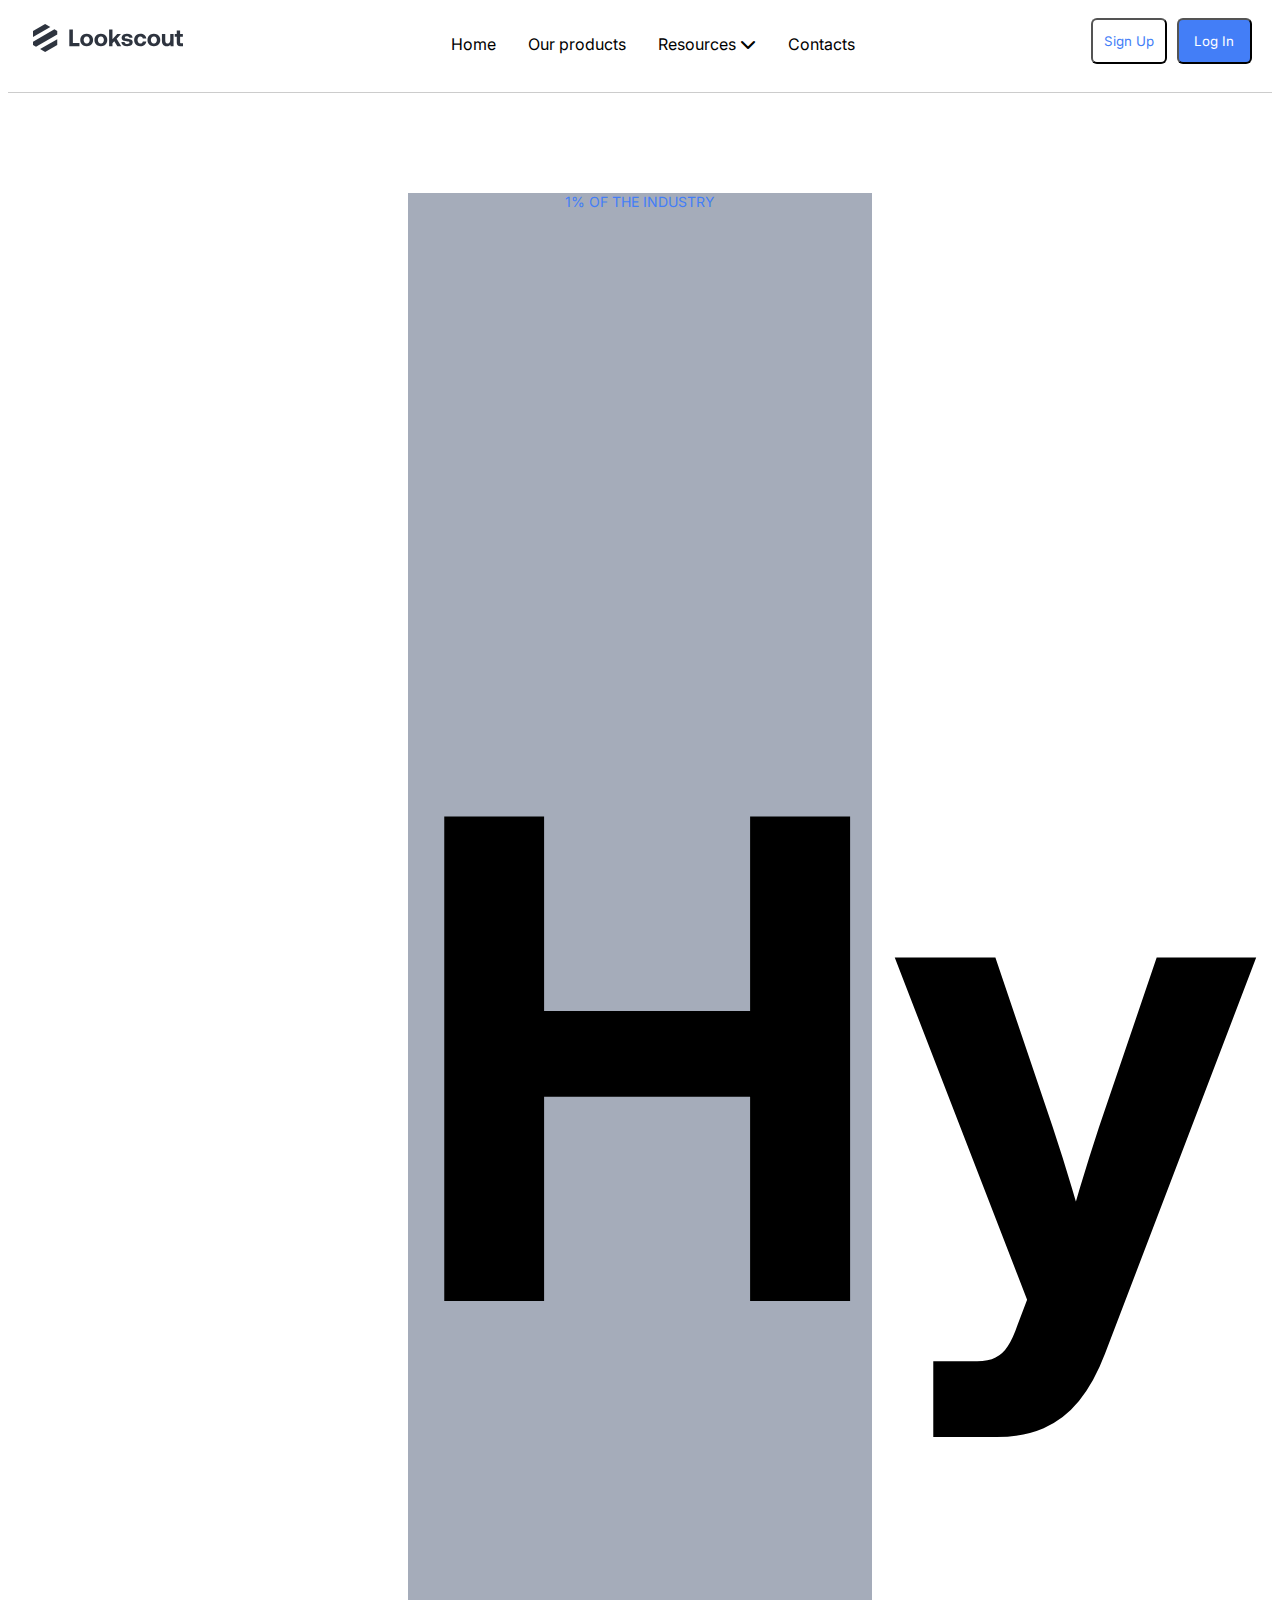
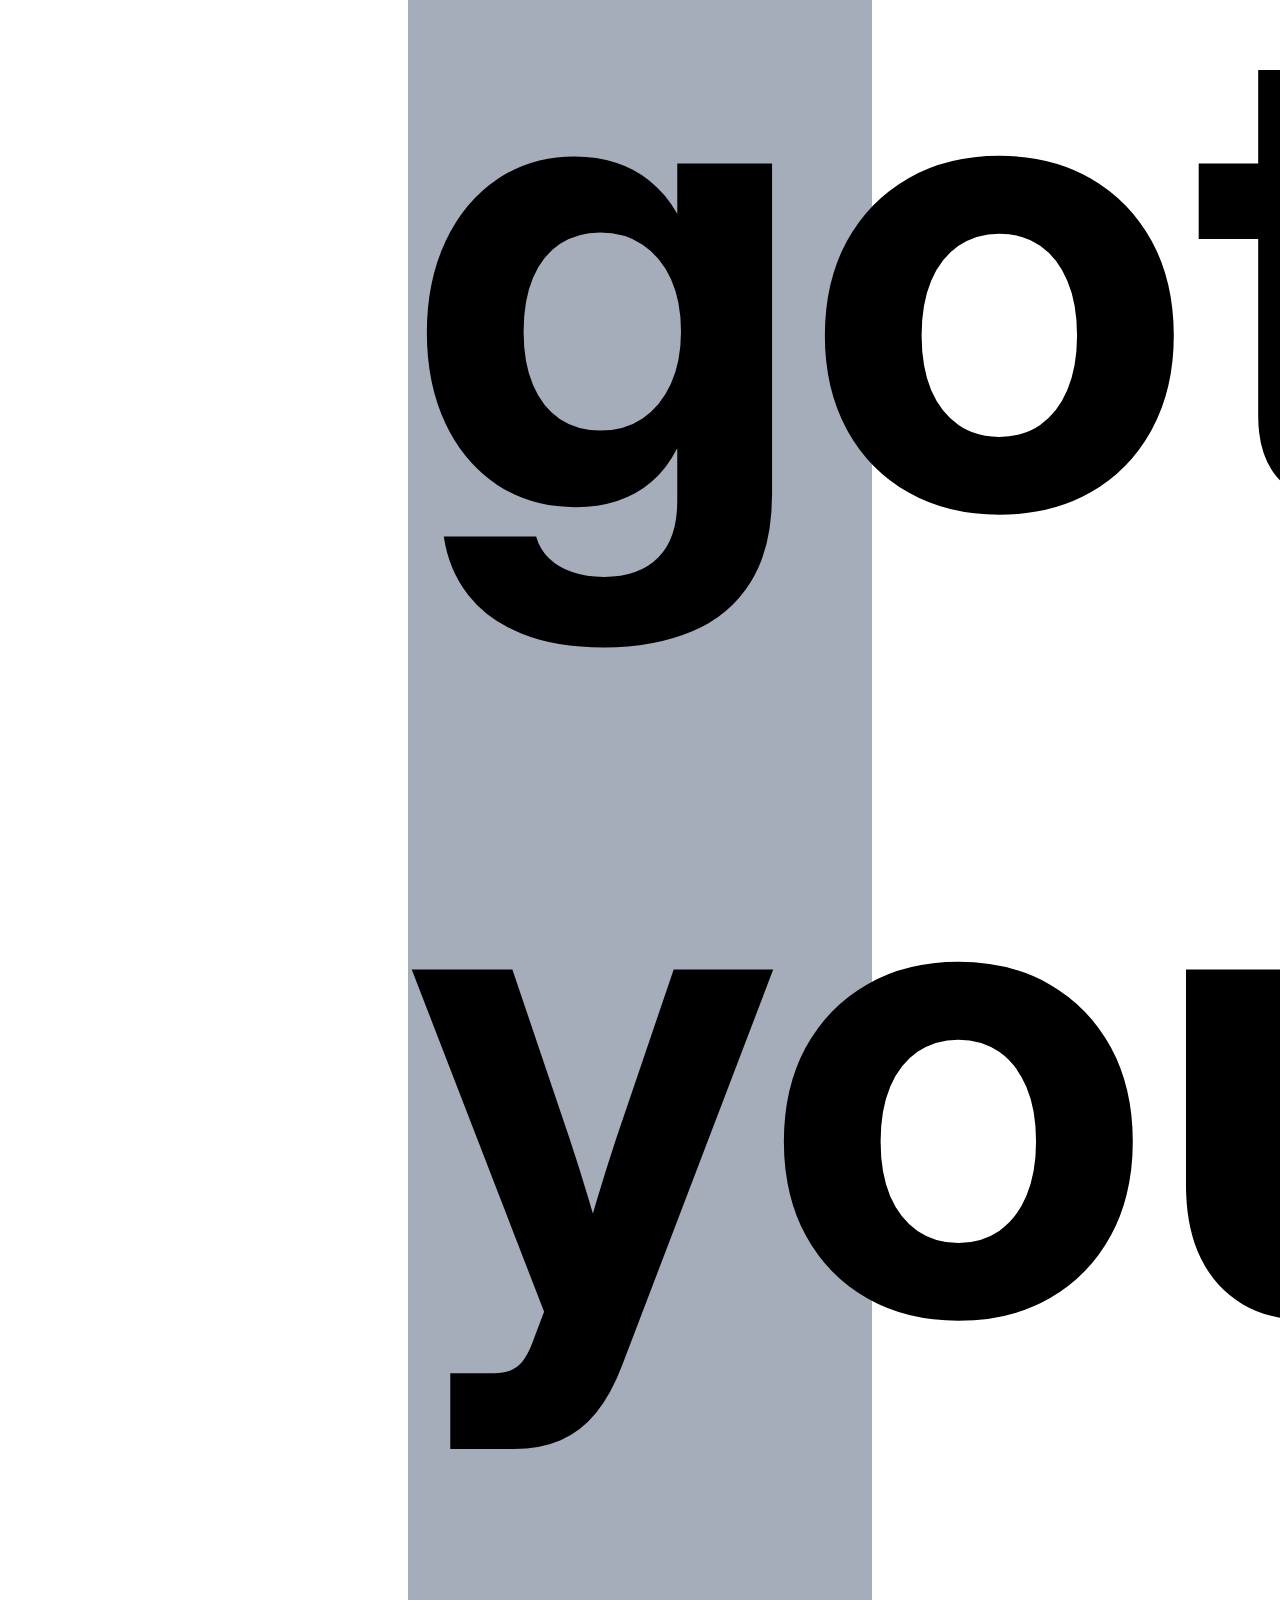
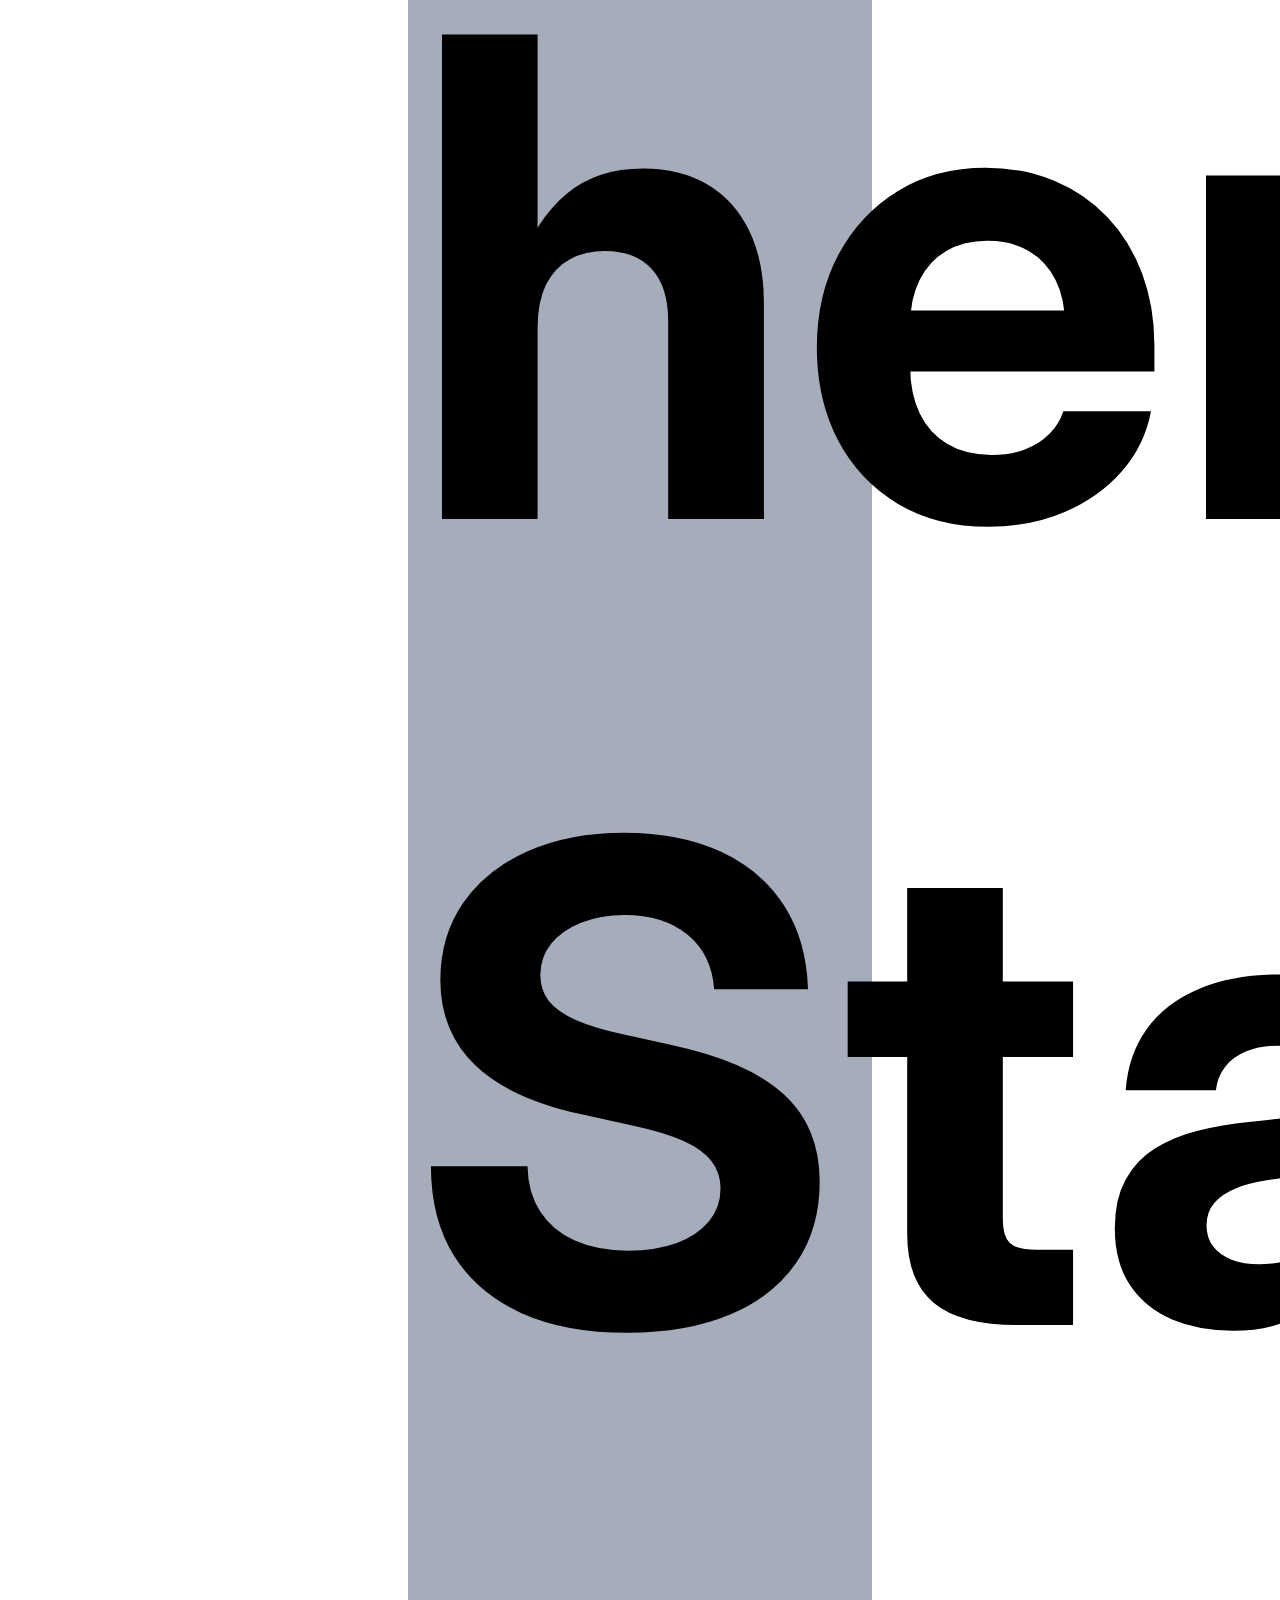
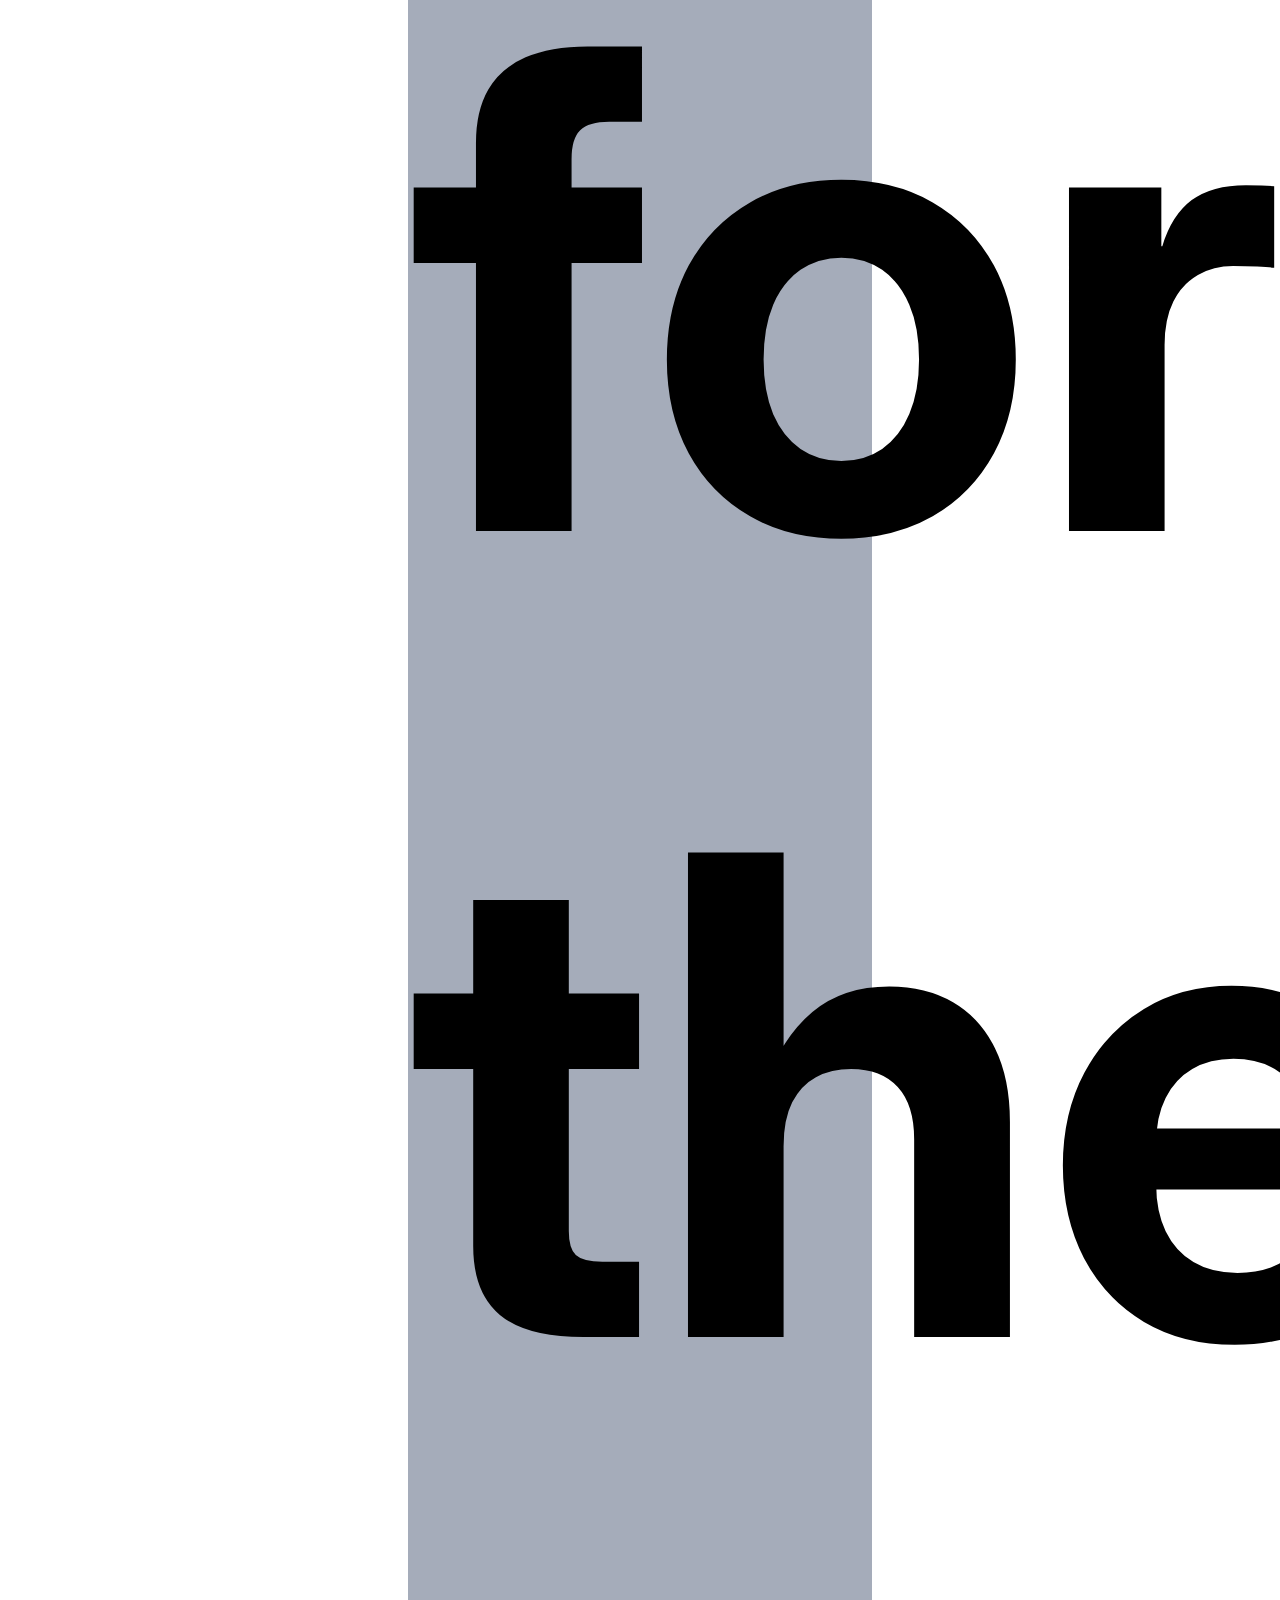
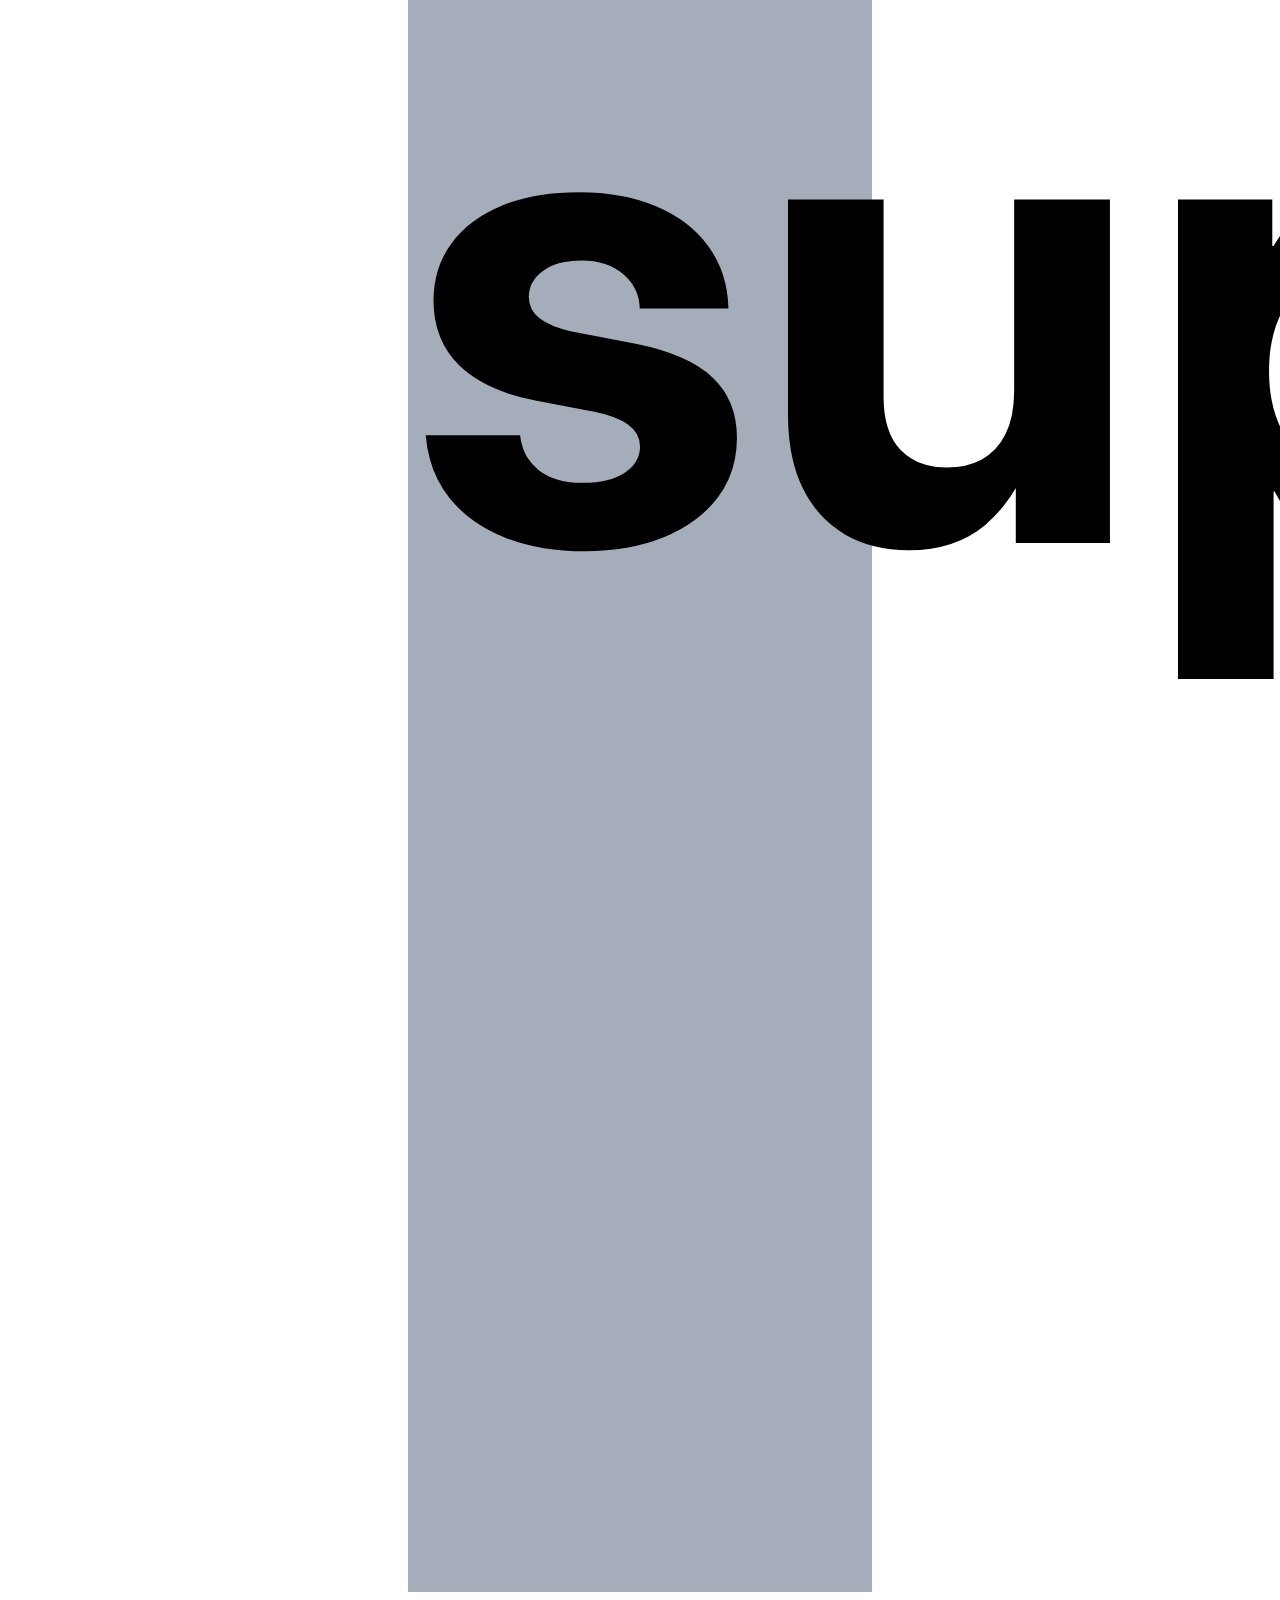
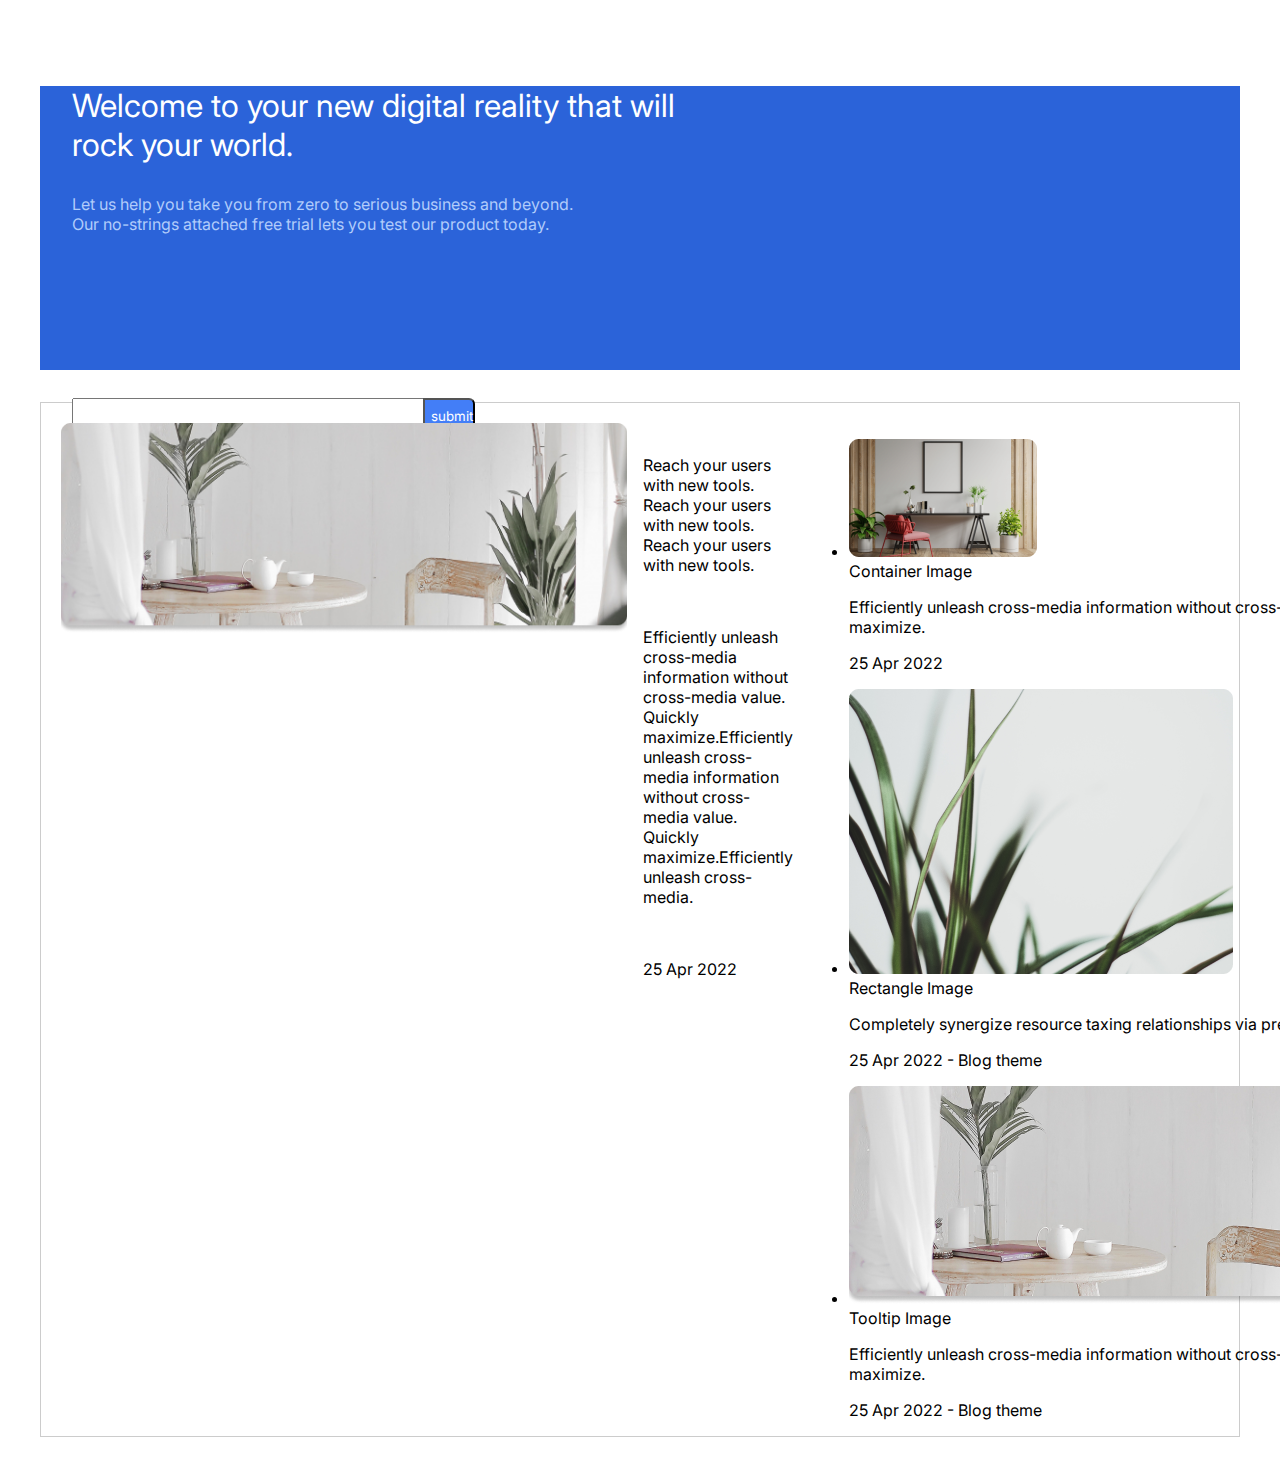
<file: index.html>
<!DOCTYPE html>
<html lang="en">
<head>
    <meta charset="UTF-8">
    <meta name="viewport" content="width=device-width, initial-scale=1.0">
    <title>looksout</title>
    <link rel="preconnect" href="https://fonts.googleapis.com">
    <link rel="preconnect" href="https://fonts.gstatic.com" crossorigin>
    <link href="https://fonts.googleapis.com/css2?family=Inter:wght@100..900&display=swap" rel="stylesheet">
    <link rel="stylesheet" href="https://cdnjs.cloudflare.com/ajax/libs/font-awesome/6.5.2/css/all.min.css"/>
    <link rel="stylesheet" href="styles.css"> 
</head>
<body>
    <!--section 1 -->
    <div class="navbar">
        <img src="./assets/Images/CompanyLogo.svg" alt="Logo" class="logo">
        <ul>
            <li><a href="#home">Home</a></li>
            <li><a href="#about">Our products</a></li>
            <li><a href="#services">Resources <i class="fas fa-chevron-down"></i></a></li>
            <li><a href="#contact">Contacts</a></li>
        </ul>
        <div class="buttons">
            <button class="navbutton1">Sign Up</button>
            <button class="navbutton2">Log In</button>
        </div>
    </div>

    <!--section 1-->
    <div class="titel">
        <p class="ft">1% OF THE INDUSTRY</p>
        <h1>Hype got you here.<br> Stay for the support.</h1>
        <br><br>
    </div>

    <!--section 2-->
    <div class="parent1">
        <div class="chiled1">
            <p class="p1">Welcome to your new digital reality that will rock your world.
                <br> 
            </p>
            <p class="p2">Let us help you take you from zero to serious business and beyond.<br>
                Our no-strings attached free trial lets you test our product today.</p>
        </div>
        <div class="chiled2">
            <form action="/search" method="GET">
                <input class="sb" id="query" name="query" required>
                <button class="s">submit</button>
            </form>
            <p class="pdiv">Subscribe to our newsletter</p>
        </div>
    </div>

    <!--section 4-->

    <div class="parent2">
        <img src="./assets/Images/Tooltip.png" alt="image" class="image1">
        <div class="content">
            <p class="chiled111">Reach your users with new tools. Reach your users with new tools. Reach your users with new tools.</p><br>
            <p class="chiled222">Efficiently unleash cross-media information without cross-media value. Quickly maximize.Efficiently unleash cross-media information without cross-media value. Quickly maximize.Efficiently unleash cross-media.</p><br>
            <p class="chiled333">25 Apr 2022 </p>
        </div>
        <div class="pictext">
            <ul>
                <li>
                    <img src="./assets/Images/Container.png" alt="image11" class="image11">
                    <div>
                        <span>Container Image</span>
                        <p class="chiled4">Efficiently unleash cross-media information without cross-media value. Quickly maximize.</p>
                        <p>25 Apr 2022</p>
                    </div>
                </li>
                <li>
                    <img src="./assets/Images/Rectangle1.png" alt="image22" class="image22">
                    <div>
                        <span>Rectangle Image</span>
                        <p class="chiled5">Completely synergize resource taxing relationships via premier niche markets.</p>
                        <p>25 Apr 2022 - Blog theme</p>
                    </div>
                </li>
                <li>
                    <img src="./assets/Images/Tooltip.png" alt="image33" class="image33">
                    <div>
                        <span>Tooltip Image</span>
                        <p class="chiled6">Efficiently unleash cross-media information without cross-media value. Quickly maximize.</p>
                        <p>25 Apr 2022 - Blog theme</p>
                    </div>
                </li>
            </ul>
        </div>
    </div>
</body>
</html>
</file>
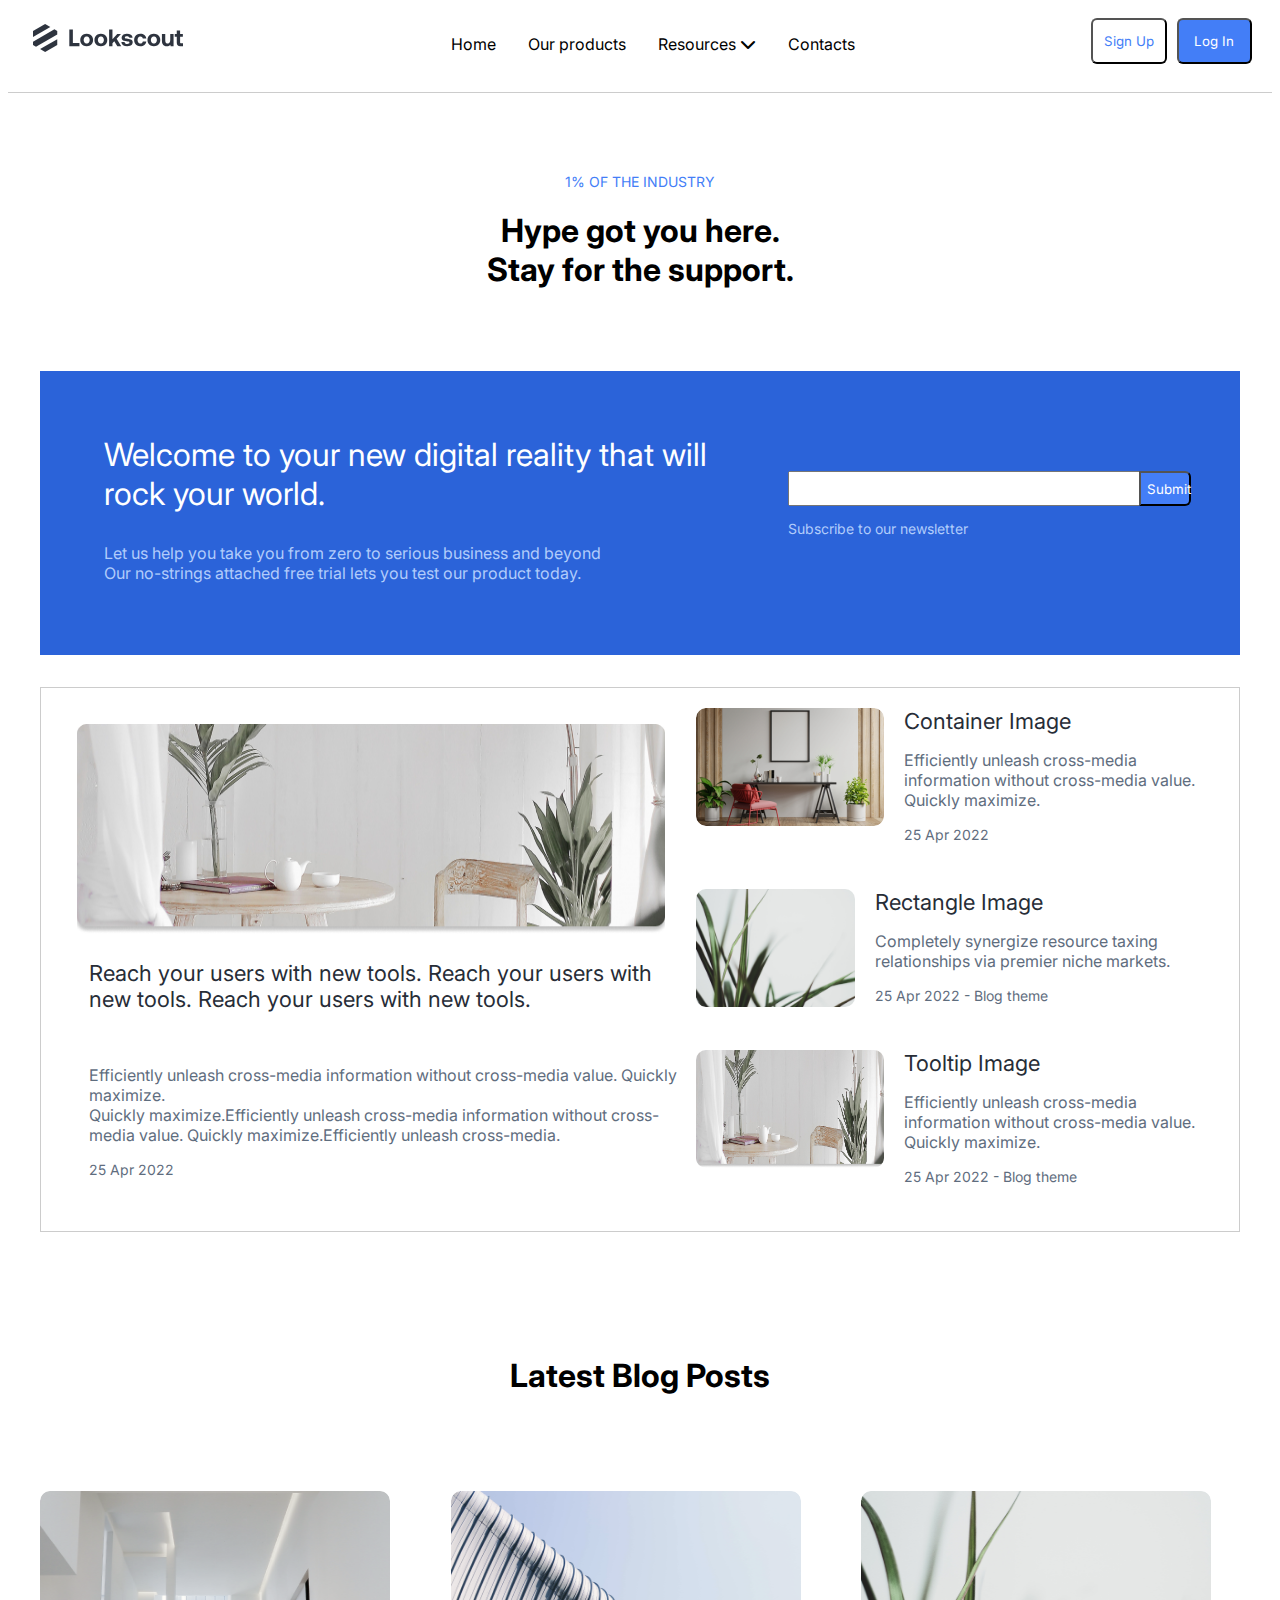
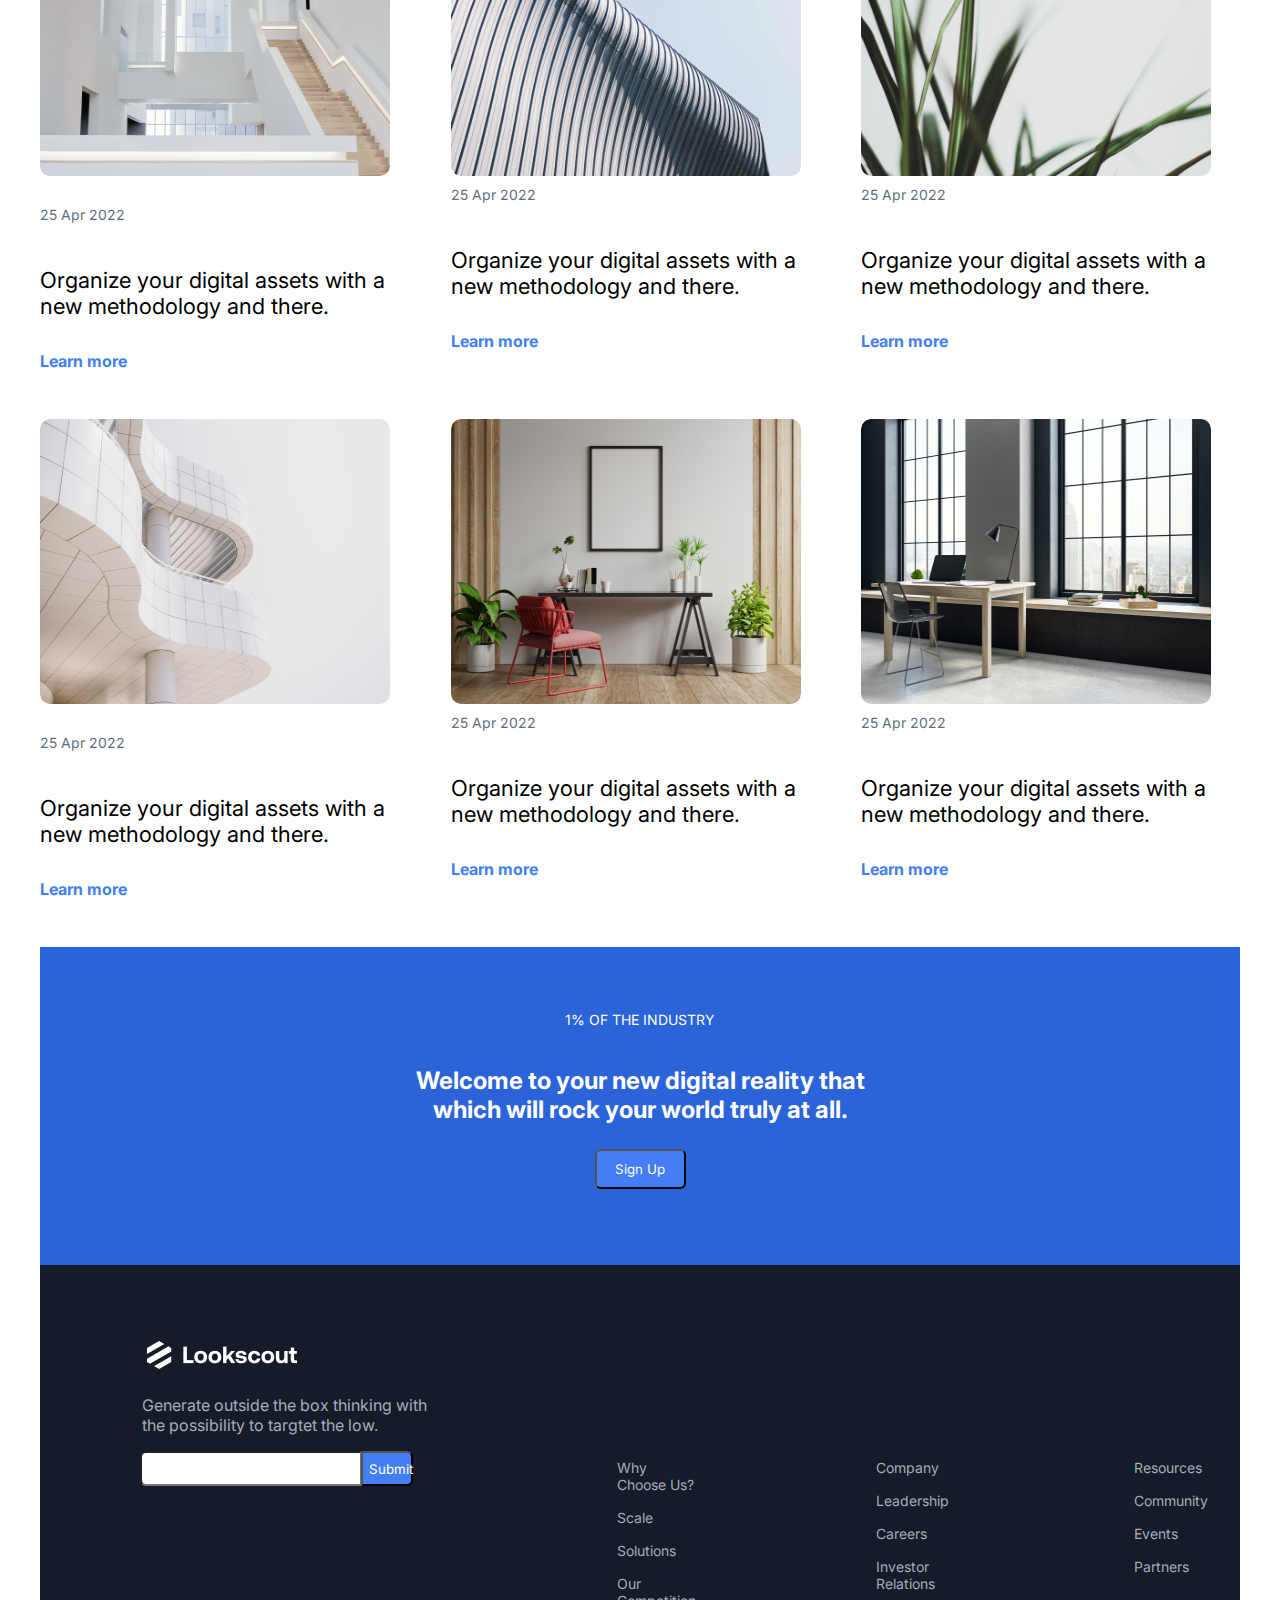
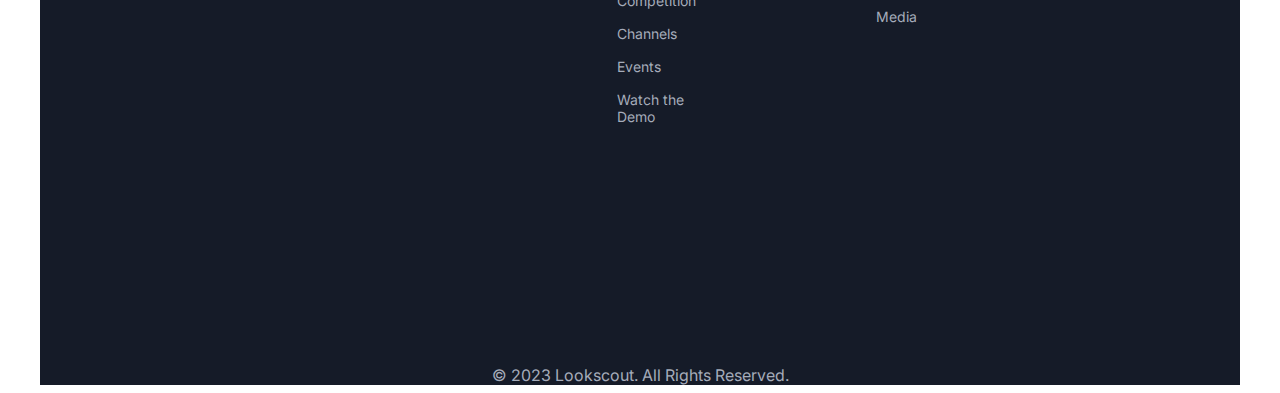
<file: looksout.html>
<!DOCTYPE html>
<html lang="en">
<head>
    <meta charset="UTF-8">
    <meta name="viewport" content="width=device-width, initial-scale=1.0">
    <title>looksout</title>
    <link rel="preconnect" href="https://fonts.googleapis.com">
    <link rel="preconnect" href="https://fonts.gstatic.com" crossorigin>
    <link href="https://fonts.googleapis.com/icon?family=Material+Icons" rel="stylesheet">
    <link href="https://fonts.googleapis.com/css2?family=Inter:wght@100..900&display=swap" rel="stylesheet">
    <link rel="stylesheet" href="https://cdnjs.cloudflare.com/ajax/libs/font-awesome/6.5.2/css/all.min.css"/>
    <link rel="stylesheet" href="styles.css"> 
</head>
<body>
    <!-- Navbar -->
    <div class="navbar">
        <img src="./assets/Images/CompanyLogo.svg" alt="Logo" class="logo">
        <ul>
            <li><a href="#home">Home</a></li>
            <li><a href="#about">Our products</a></li>
            <li><a href="#services">Resources <i class="fas fa-chevron-down"></i></a></li>
            <li><a href="#contact">Contacts</a></li>
        </ul>
        <div class="buttons">
            <button class="navbutton1">Sign Up</button>
            <button class="navbutton2">Log In</button>
        </div>
    </div>

    <!-- Title -->
    <div class="title">
        <p class="ft">1% OF THE INDUSTRY</p>
        <h1>Hype got you here.<br> Stay for the support.</h1>
    </div>

    <!-- Parent1 -->
    <div class="parent1">
        <div class="child1">
            <p class="p1">Welcome to your new digital reality that will rock your world.</p>
            <p class="p2">Let us help you take you from zero to serious business and beyond<br>Our no-strings attached free trial lets you test our product today.</p>

        </div>
        <div class="child2">
            <form action="/search" method="GET">
                <input class="sb" id="query" name="query" required>
                <button class="s">Submit</button>
            </form>
            <p class="pdiv">Subscribe to our newsletter</p>
        </div>
    </div>

    <!-- Parent2 -->
    <div class="parent2">
        <div class="content">
            <img src="./assets/Images/Tooltip.png" alt="image" class="image1">
            <div class="text-content">
                <p class="rr">Reach your users with new tools. Reach your users with new tools. Reach your users with new tools.</p>
                <p class="ss">Efficiently unleash cross-media information without cross-media value. Quickly maximize.<br>Quickly maximize.Efficiently unleash cross-media information without cross-
                <br>media value. Quickly maximize.Efficiently unleash cross-media.</p>
                <p class="f">25 Apr 2022</p>
            </div>
        </div>
        <div class="pictext">
            <div class="item">
                <img src="./assets/Images/Container.png" alt="image1" class="image0">
                <div class="text">
                    <span class="p11" >Container Image</span>
                    <p class="p22">Efficiently unleash cross-media information without cross-media value. Quickly maximize.</p>
                    <p class="p33">25 Apr 2022</p>
                </div>
            </div>
            <div class="item">
                <img src="./assets/Images/Rectangle1.png" alt="image2" class="image0">
                <div class="text">
                    <span class="p11">Rectangle Image</span>
                    <p class="p22">Completely synergize resource taxing relationships via premier niche markets.</p>
                    <p class="p33">25 Apr 2022 - Blog theme</p>
                </div>
            </div>
            <div class="item">
                <img src="./assets/Images/Tooltip.png" alt="image33" class="image0">
                <div class="text">
                    <span class="p11">Tooltip Image</span>
                    <p class="p22">Efficiently unleash cross-media information without cross-media value. Quickly maximize.</p>
                    <p class="p33">25 Apr 2022 - Blog theme</p>
                </div>
            </div>
        </div>
    </div>

    <!---------------------------------------Section 3 ----------------------------------->
    <h3>Latest Blog Posts</h3>

    <div class="image-container">
        <div class="image-item">
            <img src="./assets/Images/Rectangle 1.png" alt="Image 1" class="image5"><br>
            <p class="date-text">25 Apr 2022</p>
            <br>
            <p class="ee">Organize your digital assets with a new methodology and there.</p>
            <p class="learn-more">Learn more <i class="material-icons">arrow_right_alt</i></p>
        </div>
        <div class="image-item">
            <img src="./assets/Images/Rectangle 1-2.png" alt="Image 2" class="image5">
            <p class="date-text">25 Apr 2022</p>
            <br>
            <p class="ee">Organize your digital assets with a new methodology and there.</p>
            <p class="learn-more">Learn more <i class="material-icons">arrow_right_alt</i></p>
        </div>
        <div class="image-item">
            <img src="./assets/Images/Rectangle 1-3.png" alt="Image 3" class="image5">
            <p class="date-text">25 Apr 2022</p>
            <br>
            <p class="ee">Organize your digital assets with a new methodology and there.</p>
            <p class="learn-more">Learn more <i class="material-icons">arrow_right_alt</i></p>
        </div>
    </div>

    <!-- Section 6 -->
    <div class="image-container">
        <div class="image-item">
            <img src="./assets/Images/Rectangle 1-4.png" alt="Image 1" class="image5"><br>
            <p class="date-text">25 Apr 2022</p>
            <br>
            <p class="ee">Organize your digital assets with a new methodology and there.</p>
            <p class="learn-more">Learn more <i class="material-icons">arrow_right_alt</i></p>
        </div>
        <div class="image-item">
            <img src="./assets/Images/Rectangle 1-5.png" alt="Image 2" class="image5">
            <p class="date-text">25 Apr 2022</p>
            <br>
            <p class="ee">Organize your digital assets with a new methodology and there.</p>
            <p class="learn-more">Learn more <i class="material-icons">arrow_right_alt</i></p>
        </div>
        <div class="image-item">
            <img src="./assets/Images/Rectangle 1-6.png" alt="Image 3" class="image5">
            <p class="date-text">25 Apr 2022</p>
            <br>
            <p class="ee">Organize your digital assets with a new methodology and there.</p>
            <p class="learn-more">Learn more <i class="material-icons">arrow_right_alt</i></p>
        </div>
    </div>
    <!-- kjbvjghcgcfgcgcgcgffgcgcg -->

    <div class="blue">
        <p class="u">1% OF THE INDUSTRY</p>
        <h1 class="h1">Welcome to your new digital reality that<br> which will rock your world truly at all.</h1>
        <button class="button" >Sign Up</button>
    </div>




<!-- Footer -->
<div class="footer">
    <div>
        <img src="./assets/Images/Company Logo.png" alt="Logo" class="logo2">
        <br>
        <p class="ftext">Generate outside the box thinking with<br> the possibility to targtet the low.</p>
    </div>
    <div class="email">
        <form  method="GET">
            <input class="sbb" id="query" name="query" required>
            <button class="s">Submit</button>
        </form>

    </div>
    <div class="footer-content">
        <ul>
            <!-- First list with 7 elements -->
            <li>Why Choose Us?</li>
            <li>Scale</li>
            <li>Solutions</li>
            <li>Our Competition</li>
            <li>Channels</li>
            <li>Events</li>
            <li>Watch the Demo</li>
           
        </ul>
        <ul>
            <!-- Second list with 7 elements -->
            <li>Company</li>
            <li>Leadership</li>
            <li>Careers</li>
            <li>Investor Relations</li>
            <li>Media</li>
        </ul>
        <ul>
            <!-- Third list with 7 elements -->
            <li>Resources</li>
            <li>Community</li>
            <li>Events</li>
            <li>Partners</li>
        </ul>
    </div>

     
</div>
<div>
    <p class="last">&copy; 2023 Lookscout. All Rights Reserved.</p>
</div> 

<!-- Code injected by live-server -->
<script>
	// <![CDATA[  <-- For SVG support
	if ('WebSocket' in window) {
		(function () {
			function refreshCSS() {
				var sheets = [].slice.call(document.getElementsByTagName("link"));
				var head = document.getElementsByTagName("head")[0];
				for (var i = 0; i < sheets.length; ++i) {
					var elem = sheets[i];
					var parent = elem.parentElement || head;
					parent.removeChild(elem);
					var rel = elem.rel;
					if (elem.href && typeof rel != "string" || rel.length == 0 || rel.toLowerCase() == "stylesheet") {
						var url = elem.href.replace(/(&|\?)_cacheOverride=\d+/, '');
						elem.href = url + (url.indexOf('?') >= 0 ? '&' : '?') + '_cacheOverride=' + (new Date().valueOf());
					}
					parent.appendChild(elem);
				}
			}
			var protocol = window.location.protocol === 'http:' ? 'ws://' : 'wss://';
			var address = protocol + window.location.host + window.location.pathname + '/ws';
			var socket = new WebSocket(address);
			socket.onmessage = function (msg) {
				if (msg.data == 'reload') window.location.reload();
				else if (msg.data == 'refreshcss') refreshCSS();
			};
			if (sessionStorage && !sessionStorage.getItem('IsThisFirstTime_Log_From_LiveServer')) {
				console.log('Live reload enabled.');
				sessionStorage.setItem('IsThisFirstTime_Log_From_LiveServer', true);
			}
		})();
	}
	else {
		console.error('Upgrade your browser. This Browser is NOT supported WebSocket for Live-Reloading.');
	}
	// ]]>
</script>
</body>
</html>
</file>
<file: styles.css>
* {
    font-family: "Inter";
    box-sizing: border-box;
}
/*---------------------------------------Navigation bar-----------------------------------*/
.navbar {
    background-color: white;
    color: black;
    padding: 10px 20px;
    display: flex;
    justify-content: space-between;
    border-bottom: 1px solid #ccc;
}

.logo {
    width: 160px;
    height: 40px;
    margin-right: 64px;
}

.navbar ul {
    list-style-type: none;
    display: flex;
    margin-right: 46px;
}

.navbar ul li {
    margin-right: 32px;
}

.navbar ul li a {
    color: black;
    text-decoration: none;
    font-size: 16px;
}

.navbar ul li a:hover {
    text-decoration: underline;
}

.buttons {
    width: 161px;
    height: 64px;
    display: flex;
    gap: 10px;
    outline: none;
    box-shadow: none;
}

.navbutton2 {
    width: 80px;
    height: 46px;
    border-radius: 6px;
    background-color: #437EF7;
    color: white;
}

.navbutton1 {
    width: 80px;
    height: 46px;
    background-color: white;
    border-radius: 6px;
    color: #437EF7;
}
/*---------------------------------------titile  -----------------------------------*/
.titel {
    font-size: 333px;
    text-align: center;
    margin: 100px 400px 94px;
    background-color: #A5ACBA;
}

.ft {
    color: #437EF7;
    font-size: 14px;
    text-align: center;
    margin-top:80px ;
    margin-bottom: 16px;
}
h1{
    text-align: center;
    margin-bottom: 82px;
}
/*---------------------------------------Section 1 -----------------------------------*/

.parent1 {
    padding: 0px 32px;
    background-color: #2B63D9;
    margin: 32px;
    width: fill(656px);
    height: 284px;
}

.child1 {
    padding: 32px;
    float: left;
    width: 50%;
}

.p1 {
    height: 84px;
    width: 656px;
    align-items: center;
    color: white;
    font-size: 32px;
    margin-bottom: 24px;
}

.p2 {
    align-items: center;
    color: #B1CCFB;
    font-size: 16px;
    margin-bottom: 64px;
}

.child2 {
    width: fixed(440px);
    height: 46px;
    border-radius: 6px;
    float: right;
    padding-right: 17px;
}

.sb {
    margin-top: 100px;
    width: 352px;
    height: 35px;
    border-radius: 
    6px, 0px, 0px, 6px;
}

.s {
    height: 35px;
    width: 52px;
    background-color: #437EF7;
    color: white;
    border-radius: 0%;
    margin-left: -5px;
    border-radius: 
    6px, 0px, 0px, 6px;
}

.pdiv {
    color: #B1CCFB;
    font-size: 14px;
}
/*---------------------------------------Section 2 -----------------------------------*/

.parent2 {
    margin: 32px;
    display: flex;
    justify-content: space-between;
    padding-top: 20px;
    border: 1px solid #ccc;
    margin-bottom: 40px;
}

.parent2 .content .text-content .rr {
    padding-bottom: 37px;
    font-size: 22px;

}

.parent2 .content .text-content .ss .f {
    background: #4F5B63;
    font-size: 16px;
}

.parent2 .content .text-content .rr {
    color: #272D37;
    font-size: 22px;
}

.image1 {
    width: 588px;
    height: 210px;
    margin-left: 20px;
}

.content {
    padding: 16px;

}

.content .text-content .rr{
    margin-bottom: 16px;
    padding-left: 32px;
    font-size: 20px;
    color: #272D37;
   
}

.content .text-content .ss{
     
    padding-left: 32px;
    font-size: 16px;
    color: #5F6D7E;

}

.content .text-content .f{
    margin-bottom: 33px;
    padding-left: 32px;
    font-size: 14px;
    color: #5F6D7E;
   
}

.pictext .item {
    display: flex;
    margin-right: 32px;
    margin-bottom: 32px;
    
}
.pictext .item .image0{
    
        width: 188px;
        height: 118px;
        border-radius: 10px;
    
}

.pictext .item .text .p11 {
    margin-left: 20px;
    color: #272D37;
    font-size:22px ;
    
}
.pictext .item .text .p22 {
    margin-left: 20px;
    color:#5F6D7E;
    font-size:16px ;
}
.pictext .item .text .p33 {
    margin-left: 20px;
    color:#5F6D7E;
    font-size:14px ;
}



/*---------------------------------------Section 3 -----------------------------------*/


h3 {
    text-align: center;
    padding-top: 84px;
    padding-bottom: 64px;
    font-size: 32px;
}
.image-container {
    display: flex;
    justify-content: space-between;
    gap: 32px;
    margin: 32px;


}
.image-item {
    display: flex;
    flex-direction: column;
    align-items: flex-start;  
    text-align: left; 
    
}

.image5 {
    width: 350px;
    height: 285px;
    border-radius: 10px;    
}
.ee{
    font-size: 22px;
    margin-top: 10px;
}

.image-text {
    font-size: 14px;  
    margin-top: 10px;
    
}
.learn-more {
    display: flex;
    align-items: center;
    color: #437EF7;
    font-weight: bold;
    margin-top: 10px;
    cursor: pointer;
}

.learn-more i.material-icons {
    font-size: 18px;
    margin-left: 5px;
}


.date-text {
    font-size: 14px;
    color: #5F6D7E;
    margin-top: 10px;
}








/**/
.blue {
    margin-right: 32px;

    padding: 0px;
    margin-left: 32px;
    background-color: #2B63D9;
    width: fill(656px);
    height: 284px;
    display: flex;
    flex-direction: column;
    align-items: center;
    text-align: center;
    height: 318px;
}

.u {
    font-size: 14px;
    color: white;
    text-align: center;
    margin-top: 64px;
}

.h1 {
    color: white;
    padding: 7px;
    font-size: 24px;
    margin-bottom:8px;
}

.button {
    width: 91px;
    height: 50px;
    border-radius: 6px;
    background-color: #437EF7;
    color: white;
    margin-top: 10px;
    box-shadow: none;
    margin-bottom:76px;

}



/* Footer Styling */
.footer {
    background-color: #151B28;

    height: 700px;
    color: white;
    margin: 0 ;
    padding: 0;
    margin-left: 32px;
    margin-right: 32px;
}

.logo2 {
    margin-top: 70px;
    margin-left: 32px;
    padding-left: 70px;
}

.ftext {
    font-size: 16px;
    color: #A5ACBA;
    margin-left: 32px;
    padding-left: 70px;
}

.footer .email{
    margin-bottom: -100px;
}
.last {
    margin: 0;
    padding: 0;
background-color: #151B28;    
    text-align: center;
    font-size: 16px;
    color: #A5ACBA;
    margin-right: 32px;
    margin-left: 32px;
}

/* List Styles */
.footer-content {
    display: flex; 
    width: 100%; 
    padding-right:  32px;  
    width: 623px;
    float: right;
     
    
}

.footer-content ul {
    margin-top: 80px;
    list-style-type: none; /* Remove list styles */
    padding: 0; /* Remove default padding */
    margin: 0 180px 0 0; /* 180px space to the right of each list */
    text-align: left; /* Align text to the left */
    font-size: 16px;
    
}

.footer-content ul:last-child {
    margin-right: 0; /* Remove margin-right for the last list to avoid extra space */
}

.footer-content ul li {
    padding: 8px 0; /* Adjust spacing between list items */
    font-size: 14px; /* Adjust font size */
    color: #A5ACBA; /* Set text color */
}

.email {
    margin: 0;
    float: left;
    margin-left: 100px;
    padding: 0;
}

.sbb {
    margin-bottom: 100px;
    width: 222px;
    height: 35px;
    border-radius: 6px 0 0 6px;
}

.s {
    height: 35px;
    width: 52px;
    background-color: #437EF7;
    color: white;
    margin-left: -5px;
    border-radius: 0 6px 6px 0;
}

/* Ensure no space between footer and the section before it */
.blue .footer {
    margin-bottom: -10px;
}
</file>
